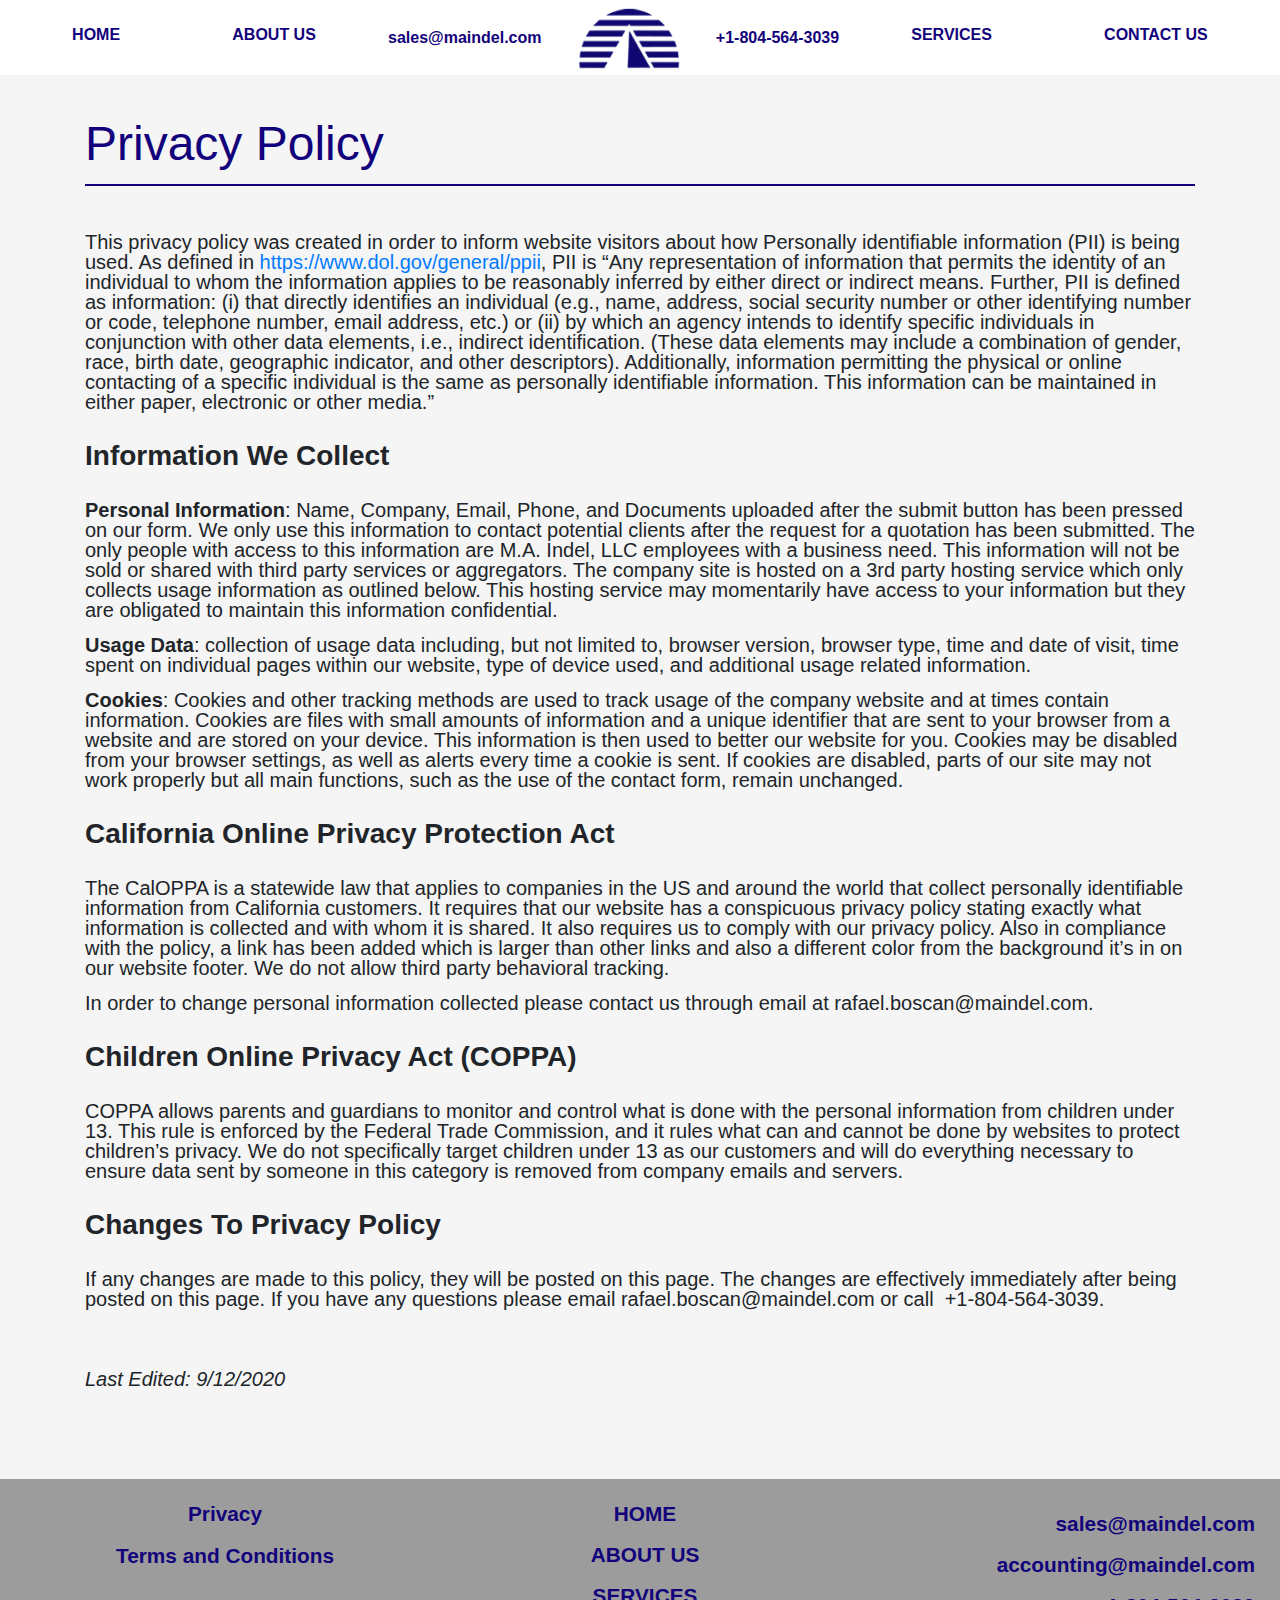
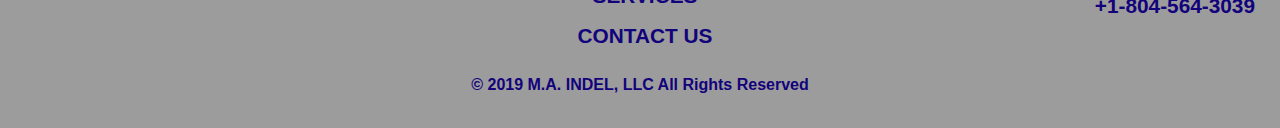
<file: templates/privacy.html>
<!DOCTYPE html>
<html>

<head>
    <meta charset="utf-8">
    <title>MAINDEL, LLC - Sourcing and Logistics Consultants</title>
    <meta name="author" content="Rafael Boscan Castillo">
    <meta name="viewport" content="width=device-width, initial-scale=1">
    <link rel="stylesheet" href="https://stackpath.bootstrapcdn.com/bootstrap/4.3.1/css/bootstrap.min.css"
        integrity="sha384-ggOyR0iXCbMQv3Xipma34MD+dH/1fQ784/j6cY/iJTQUOhcWr7x9JvoRxT2MZw1T" crossorigin="anonymous">
    <link rel="apple-touch-icon" sizes="57x57" href="../css/img/favicon/apple-icon-57x57.png?">
    <link rel="apple-touch-icon" sizes="60x60" href="../css/img/favicon/apple-icon-60x60.png?">
    <link rel="apple-touch-icon" sizes="72x72" href="../css/img/favicon/apple-icon-72x72.png?">
    <link rel="apple-touch-icon" sizes="76x76" href="../css/img/favicon/apple-icon-76x76.png?">
    <link rel="apple-touch-icon" sizes="114x114" href="../css/img/favicon/apple-icon-114x114.png?">
    <link rel="apple-touch-icon" sizes="120x120" href="../css/img/favicon/apple-icon-120x120.png?">
    <link rel="apple-touch-icon" sizes="144x144" href="../css/img/favicon/apple-icon-144x144.png?">
    <link rel="apple-touch-icon" sizes="152x152" href="../css/img/favicon/apple-icon-152x152.png?">
    <link rel="apple-touch-icon" sizes="180x180" href="../css/img/favicon/apple-icon-180x180.png?">
    <link rel="icon" type="image/png" sizes="192x192" href="../css/img/favicon/android-icon-192x192.png?">
    <link rel="icon" type="image/png" sizes="32x32" href="../css/img/favicon/favicon-32x32.png?">
    <link rel="icon" type="image/png" sizes="96x96" href="../css/img/favicon/favicon-96x96.png?">
    <link rel="icon" type="image/png" sizes="16x16" href="../css/img/favicon/favicon-16x16.png?">
    <link rel="manifest" href="/manifest.json">
    <meta name="msapplication-TileColor" content="#ffffff">
    <meta name="msapplication-TileImage" content="/ms-icon-144x144.png">
    <meta name="theme-color" content="#ffffff">
    <link href="../css/reset.css" rel="stylesheet">
    <link href="../css/styles.css" rel="stylesheet">
</head>

<body>
    <nav class="navbar navbar-expand-lg navbar-light fixed-top privacy-policy">
        <img src='../css/img/pyramid-transparent.png' alt="M.A. Indel Pyramid with Rising Sun"
            class="navbar-brand-collapsed mx-auto">
        <button class="navbar-toggler" type="button" data-toggle="collapse" data-target="#navbarNavDropdown"
            aria-controls="navbarNavDropdown" aria-expanded="false" aria-label="Toggle navigation">
            <span class="navbar-toggler-icon"></span>
        </button>
        <div class="collapse navbar-collapse" id="navbarNavDropdown">
            <ul class="navbar-nav privacy-policy">
                <li class="nav-item mx-auto" id="navbar-button">
                    <a class="nav-link" href="../templates/index.html#">HOME</a>
                </li>
                <li class="nav-item mx-auto" id="navbar-button">
                    <a class="nav-link" href="../templates/index.html#main-about">ABOUT US</a>
                </li>
                <span class="navbar-text mx-auto" id="logo-contact">
                    <h1>sales@maindel.com</h1>
                </span>
                <img src='../css/img/pyramid-transparent.png' class="navbar-brand mx-auto"
                    alt="M.A. Indel Pyramid with Rising Sun">
                <span class="navbar-text mx-auto" id="logo-contact">
                    <h1>+1-804-564-3039</h1>
                </span>
                <li class="nav-item mx-auto" id="navbar-button">
                    <a class="nav-link" href="../templates/index.html#services-row">SERVICES</a>
                </li>
                <li class="nav-item mx-auto" id="navbar-button">
                    <a class="nav-link " href="../templates/index.html#main-contactus">CONTACT US</a>
                </li>
                <hr id="collapsed-navbar-contact-hr">
                <span class="navbar-text mx-auto" id="logo-contact2">
                    <h1>sales@maindel.com +1-804-564-3039</h1>
                </span>
            </ul>
        </div>
    </nav>
    <div class="container-fluid" id="privacy-policy">
        <div class="container">
            <p>
                <h1>Privacy Policy</h1>
                <hr>
                <p id="top-p">This privacy policy was created in order to inform website visitors about how Personally
                    identifiable information (PII) is being used. As defined in
                    <a href="https://www.dol.gov/general/ppii">https://www.dol.gov/general/ppii</a>, PII is “Any
                    representation of information that permits the identity of an individual to whom the information
                    applies
                    to
                    be reasonably inferred by either direct or indirect means. Further, PII is defined as information:
                    (i)
                    that
                    directly identifies an individual (e.g., name, address, social security number or other identifying
                    number
                    or code, telephone number, email address, etc.) or (ii) by which an agency intends to identify
                    specific
                    individuals in conjunction with other data elements, i.e., indirect identification. (These data
                    elements
                    may
                    include a combination of gender, race, birth date, geographic indicator, and other descriptors).
                    Additionally, information permitting the physical or online contacting of a specific individual is
                    the
                    same
                    as personally identifiable information. This information can be maintained in either paper,
                    electronic
                    or
                    other media.”</p>

                <h2>Information We Collect</h2>

                <p><strong>Personal Information</strong>: Name, Company, Email, Phone, and Documents uploaded after the
                    submit button has
                    been
                    pressed on our form. We only use this information to contact potential
                    clients after the request for a quotation has been submitted. The only people with access to this
                    information are M.A. Indel, LLC employees with a business need. This information will not be sold
                    or
                    shared
                    with third party services or aggregators. The company site is hosted on a 3rd party hosting service
                    which
                    only collects usage information as outlined below. This hosting service may momentarily have access
                    to
                    your
                    information but they are obligated to maintain this information confidential.</p>

                <p id="sub-p"><strong>Usage Data</strong>: collection of usage data including, but not limited to,
                    browser
                    version,
                    browser
                    type, time and date of visit, time spent on individual pages within our website, type of device
                    used,
                    and
                    additional usage related information.</p>
                <p id="sub-p"><strong>Cookies</strong>: Cookies and other tracking methods are used to track usage of
                    the company website
                    and at times
                    contain information. Cookies are files with small amounts of information and a unique identifier
                    that
                    are
                    sent to your browser from a website and are stored on your device. This information is then used to
                    better
                    our website for you. Cookies may be disabled from your browser settings, as well as alerts every
                    time a
                    cookie is sent. If cookies are disabled, parts of our site may not work properly but all main
                    functions,
                    such as the use of the contact form, remain unchanged.</p>

                <h2>California Online Privacy Protection Act</h2>

                <p>The CalOPPA is a statewide law that applies to companies in the US and around the world that collect
                    personally identifiable information from California customers. It requires that our website has a
                    conspicuous privacy policy stating exactly what information is collected and with whom it is shared.
                    It
                    also
                    requires us to comply with our privacy policy. Also in compliance with the policy, a link has been
                    added
                    which is larger than other links and also a different color from the background it’s in on our
                    website
                    footer. We do not allow third party behavioral tracking.</p>

                <p id="sub-p">In order to change personal information collected please contact us through email at
                    rafael.boscan@maindel.com.</p>

                <h2>Children Online Privacy Act (COPPA)</h2>

                <p>COPPA allows parents and guardians to monitor and control what is done with the personal information
                    from
                    children under 13. This rule is enforced by the Federal Trade Commission, and it rules what can and
                    cannot
                    be done by websites to protect children’s privacy. We do not specifically target children under 13
                    as
                    our
                    customers and will do everything necessary to ensure data sent by someone in this category is
                    removed
                    from
                    company emails and servers.</p>

                <h2>Changes To Privacy Policy</h2>

                <p id="bottom-p">If any changes are made to this policy, they will be posted on this page. The changes
                    are
                    effectively
                    immediately after being posted on this page. If you have any questions please email
                    rafael.boscan@maindel.com or call
                    &nbsp;+1-804-564-3039.&nbsp;
                </p>

                <p><i>Last Edited: 9/12/2020</i></p>
        </div>
    </div>
    <div class="container-fluid" id="footer">
        <div class="row">
            <div class="col-sm" id="rights-reserved">
                <a href="../templates/privacy.html" class="underline"> Privacy </a>
                <br>
                <br>
                <a href="../templates/tcs.html" class="underline"> Terms and Conditions </a>
            </div>
            <div class="col-sm">
                <div class="col-sm" id="rights-reserved-menu">
                    <a href="../templates/index.html#" class="underline"> HOME </a>
                </div>
                <div class="col-sm" id="rights-reserved-menu">
                    <a href="../templates/index.html#main-about" class="underline"> ABOUT US </a>
                </div>
                <div class="col-sm" id="rights-reserved-menu">
                    <a href="../templates/index.html#services-row" class="underline"> SERVICES </a>
                </div>
                <div class="col-sm" id="rights-reserved-menu">
                    <a href="../templates/index.html#main-contactus" class="underline"> CONTACT US </a>
                </div>
            </div>
            <div class="col footer-contact" id="rights-reserved-menu">
                <p>sales@maindel.com</p>
                <p>accounting@maindel.com</p>
                <p>+1-804-564-3039</p>
            </div>
        </div>
        <div class="row">
            <div class="col-sm" id="rights-reserved-2">
                <p> © 2019 M.A. INDEL, LLC All Rights Reserved</p>
            </div>
        </div>
    </div>
    <div class="container-fluid" id="footer-reordered">
        <div class="row" id="footer-reordered-menu">
            <div class="col-sm" id="rights-reserved-menu">
                <a href="../templates/index.html#" class="underline"> HOME </a>
            </div>
            <div class="col-sm" id="rights-reserved-menu">
                <a href="../templates/index.html#main-about" class="underline"> ABOUT US </a>
            </div>
            <div class="col-sm" id="rights-reserved-menu">
                <a href="../templates/index.html#services-row" class="underline"> SERVICES </a>
            </div>
            <div class="col-sm" id="rights-reserved-menu">
                <a href="../templates/index.html#main-contactus" class="underline"> CONTACT US </a>
            </div>
            <div class="col-sm" id="rights-reserved-menu">
                <a href="../templates/tcs.html" class="underline"> Terms and Conditions </a>
            </div>
            <div class="col-sm bottom" id="rights-reserved-menu">
                <a href="../templates/privacy.html" class="underline"> Privacy </a>
            </div>
        </div>
        <div class="col-sm" id="rights-reserved-2">
            <p> &nbsp;© 2019 M.A. INDEL, LLC All Rights Reserved &nbsp;</p>
        </div>
    </div>
    <script src="https://code.jquery.com/jquery-3.3.1.slim.min.js"
        integrity="sha384-q8i/X+965DzO0rT7abK41JStQIAqVgRVzpbzo5smXKp4YfRvH+8abtTE1Pi6jizo" crossorigin="anonymous">
    </script>
    <script src="https://cdnjs.cloudflare.com/ajax/libs/popper.js/1.14.7/umd/popper.min.js"
        integrity="sha384-UO2eT0CpHqdSJQ6hJty5KVphtPhzWj9WO1clHTMGa3JDZwrnQq4sF86dIHNDz0W1" crossorigin="anonymous">
    </script>
    <script src="https://stackpath.bootstrapcdn.com/bootstrap/4.3.1/js/bootstrap.min.js"
        integrity="sha384-JjSmVgyd0p3pXB1rRibZUAYoIIy6OrQ6VrjIEaFf/nJGzIxFDsf4x0xIM+B07jRM" crossorigin="anonymous">
    </script>
    <script src="../js/header.js"></script>
    <script src="../js/scrollfade.js"></script>
</body>

</html>
</file>
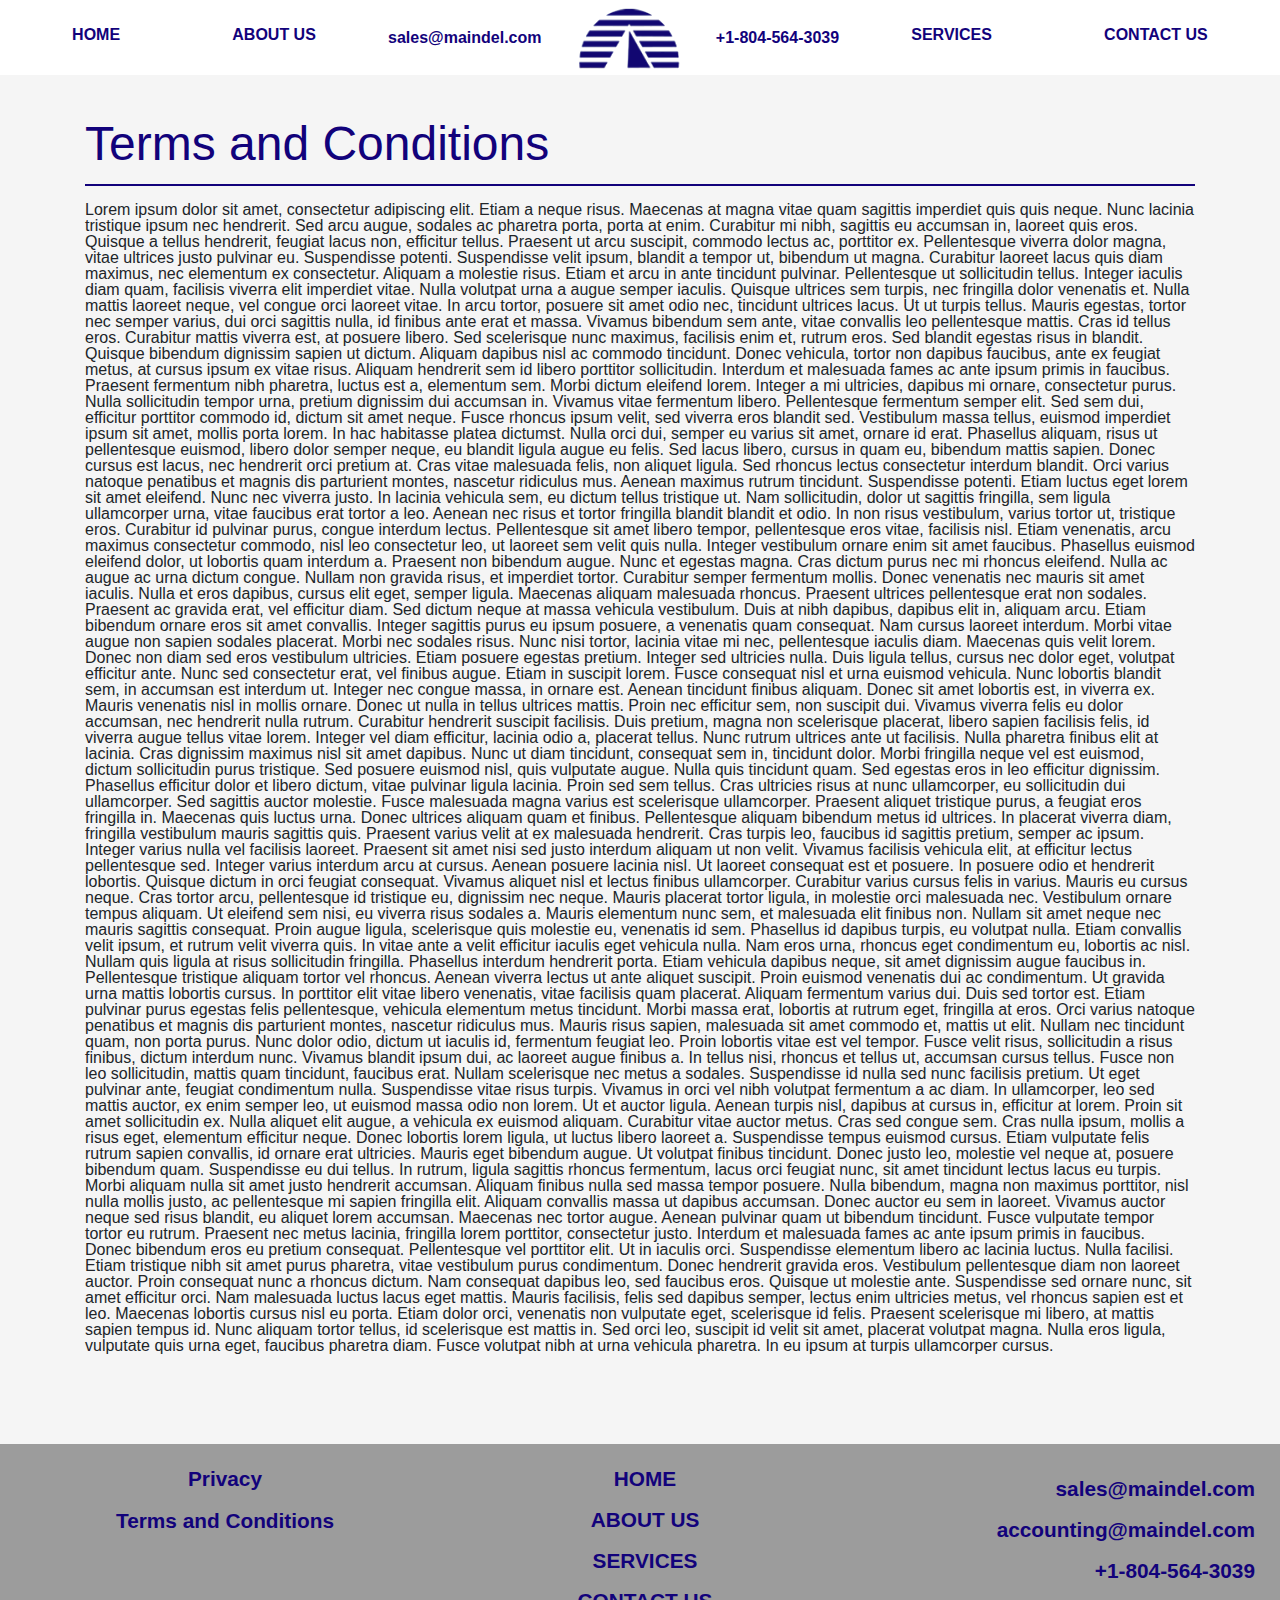
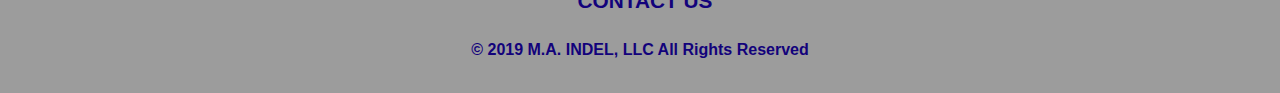
<file: templates/tcs.html>
<!DOCTYPE html>
<html>

<head>
    <meta charset="utf-8">
    <title>MAINDEL, LLC - Sourcing and Logistics Consultants</title>
    <meta name="author" content="Rafael Boscan Castillo">
    <meta name="viewport" content="width=device-width, initial-scale=1">
    <link rel="stylesheet" href="https://stackpath.bootstrapcdn.com/bootstrap/4.3.1/css/bootstrap.min.css"
        integrity="sha384-ggOyR0iXCbMQv3Xipma34MD+dH/1fQ784/j6cY/iJTQUOhcWr7x9JvoRxT2MZw1T" crossorigin="anonymous">
    <link rel="apple-touch-icon" sizes="57x57" href="../css/img/favicon/apple-icon-57x57.png?">
    <link rel="apple-touch-icon" sizes="60x60" href="../css/img/favicon/apple-icon-60x60.png?">
    <link rel="apple-touch-icon" sizes="72x72" href="../css/img/favicon/apple-icon-72x72.png?">
    <link rel="apple-touch-icon" sizes="76x76" href="../css/img/favicon/apple-icon-76x76.png?">
    <link rel="apple-touch-icon" sizes="114x114" href="../css/img/favicon/apple-icon-114x114.png?">
    <link rel="apple-touch-icon" sizes="120x120" href="../css/img/favicon/apple-icon-120x120.png?">
    <link rel="apple-touch-icon" sizes="144x144" href="../css/img/favicon/apple-icon-144x144.png?">
    <link rel="apple-touch-icon" sizes="152x152" href="../css/img/favicon/apple-icon-152x152.png?">
    <link rel="apple-touch-icon" sizes="180x180" href="../css/img/favicon/apple-icon-180x180.png?">
    <link rel="icon" type="image/png" sizes="192x192" href="../css/img/favicon/android-icon-192x192.png?">
    <link rel="icon" type="image/png" sizes="32x32" href="../css/img/favicon/favicon-32x32.png?">
    <link rel="icon" type="image/png" sizes="96x96" href="../css/img/favicon/favicon-96x96.png?">
    <link rel="icon" type="image/png" sizes="16x16" href="../css/img/favicon/favicon-16x16.png?">
    <link rel="manifest" href="/manifest.json">
    <meta name="msapplication-TileColor" content="#ffffff">
    <meta name="msapplication-TileImage" content="/ms-icon-144x144.png">
    <meta name="theme-color" content="#ffffff">
    <link href="../css/reset.css" rel="stylesheet">
    <link href="../css/styles.css" rel="stylesheet">
</head>

<body>
    <nav class="navbar navbar-expand-lg navbar-light fixed-top privacy-policy">
        <img src='../css/img/pyramid-transparent.png' alt="M.A. Indel Pyramid with Rising Sun"
            class="navbar-brand-collapsed mx-auto">
        <button class="navbar-toggler" type="button" data-toggle="collapse" data-target="#navbarNavDropdown"
            aria-controls="navbarNavDropdown" aria-expanded="false" aria-label="Toggle navigation">
            <span class="navbar-toggler-icon"></span>
        </button>
        <div class="collapse navbar-collapse" id="navbarNavDropdown">
            <ul class="navbar-nav privacy-policy">
                <li class="nav-item mx-auto" id="navbar-button">
                    <a class="nav-link" href="../templates/index.html#">HOME</a>
                </li>
                <li class="nav-item mx-auto" id="navbar-button">
                    <a class="nav-link" href="../templates/index.html#main-about">ABOUT US</a>
                </li>
                <span class="navbar-text mx-auto" id="logo-contact">
                    <h1>sales@maindel.com</h1>
                </span>
                <img src='../css/img/pyramid-transparent.png' class="navbar-brand mx-auto"
                    alt="M.A. Indel Pyramid with Rising Sun">
                <span class="navbar-text mx-auto" id="logo-contact">
                    <h1>+1-804-564-3039</h1>
                </span>
                <li class="nav-item mx-auto" id="navbar-button">
                    <a class="nav-link" href="../templates/index.html#services-row">SERVICES</a>
                </li>
                <li class="nav-item mx-auto" id="navbar-button">
                    <a class="nav-link " href="../templates/index.html#main-contactus">CONTACT US</a>
                </li>
                <hr id="collapsed-navbar-contact-hr">
                <span class="navbar-text mx-auto" id="logo-contact2">
                    <h1>sales@maindel.com +1-804-564-3039</h1>
                </span>
            </ul>
        </div>
    </nav>
    <div class="container-fluid" id="terms">
        <div class="container">
        <p>
            <h1>Terms and Conditions</h1>
            <hr>
            Lorem ipsum dolor sit amet, consectetur adipiscing elit. Etiam a neque risus. Maecenas at magna vitae quam
            sagittis imperdiet quis quis neque. Nunc lacinia tristique ipsum nec hendrerit. Sed arcu augue, sodales ac
            pharetra porta, porta at enim. Curabitur mi nibh, sagittis eu accumsan in, laoreet quis eros. Quisque a
            tellus hendrerit, feugiat lacus non, efficitur tellus. Praesent ut arcu suscipit, commodo lectus ac,
            porttitor ex. Pellentesque viverra dolor magna, vitae ultrices justo pulvinar eu. Suspendisse potenti.
            Suspendisse velit ipsum, blandit a tempor ut, bibendum ut magna. Curabitur laoreet lacus quis diam maximus,
            nec elementum ex consectetur.

            Aliquam a molestie risus. Etiam et arcu in ante tincidunt pulvinar. Pellentesque ut sollicitudin tellus.
            Integer iaculis diam quam, facilisis viverra elit imperdiet vitae. Nulla volutpat urna a augue semper
            iaculis. Quisque ultrices sem turpis, nec fringilla dolor venenatis et. Nulla mattis laoreet neque, vel
            congue orci laoreet vitae. In arcu tortor, posuere sit amet odio nec, tincidunt ultrices lacus. Ut ut turpis
            tellus. Mauris egestas, tortor nec semper varius, dui orci sagittis nulla, id finibus ante erat et massa.
            Vivamus bibendum sem ante, vitae convallis leo pellentesque mattis. Cras id tellus eros. Curabitur mattis
            viverra est, at posuere libero. Sed scelerisque nunc maximus, facilisis enim et, rutrum eros. Sed blandit
            egestas risus in blandit.

            Quisque bibendum dignissim sapien ut dictum. Aliquam dapibus nisl ac commodo tincidunt. Donec vehicula,
            tortor non dapibus faucibus, ante ex feugiat metus, at cursus ipsum ex vitae risus. Aliquam hendrerit sem id
            libero porttitor sollicitudin. Interdum et malesuada fames ac ante ipsum primis in faucibus. Praesent
            fermentum nibh pharetra, luctus est a, elementum sem. Morbi dictum eleifend lorem.

            Integer a mi ultricies, dapibus mi ornare, consectetur purus. Nulla sollicitudin tempor urna, pretium
            dignissim dui accumsan in. Vivamus vitae fermentum libero. Pellentesque fermentum semper elit. Sed sem dui,
            efficitur porttitor commodo id, dictum sit amet neque. Fusce rhoncus ipsum velit, sed viverra eros blandit
            sed. Vestibulum massa tellus, euismod imperdiet ipsum sit amet, mollis porta lorem. In hac habitasse platea
            dictumst. Nulla orci dui, semper eu varius sit amet, ornare id erat.

            Phasellus aliquam, risus ut pellentesque euismod, libero dolor semper neque, eu blandit ligula augue eu
            felis. Sed lacus libero, cursus in quam eu, bibendum mattis sapien. Donec cursus est lacus, nec hendrerit
            orci pretium at. Cras vitae malesuada felis, non aliquet ligula. Sed rhoncus lectus consectetur interdum
            blandit. Orci varius natoque penatibus et magnis dis parturient montes, nascetur ridiculus mus. Aenean
            maximus rutrum tincidunt. Suspendisse potenti. Etiam luctus eget lorem sit amet eleifend. Nunc nec viverra
            justo. In lacinia vehicula sem, eu dictum tellus tristique ut. Nam sollicitudin, dolor ut sagittis
            fringilla, sem ligula ullamcorper urna, vitae faucibus erat tortor a leo. Aenean nec risus et tortor
            fringilla blandit blandit et odio. In non risus vestibulum, varius tortor ut, tristique eros. Curabitur id
            pulvinar purus, congue interdum lectus.

            Pellentesque sit amet libero tempor, pellentesque eros vitae, facilisis nisl. Etiam venenatis, arcu maximus
            consectetur commodo, nisl leo consectetur leo, ut laoreet sem velit quis nulla. Integer vestibulum ornare
            enim sit amet faucibus. Phasellus euismod eleifend dolor, ut lobortis quam interdum a. Praesent non bibendum
            augue. Nunc et egestas magna. Cras dictum purus nec mi rhoncus eleifend.

            Nulla ac augue ac urna dictum congue. Nullam non gravida risus, et imperdiet tortor. Curabitur semper
            fermentum mollis. Donec venenatis nec mauris sit amet iaculis. Nulla et eros dapibus, cursus elit eget,
            semper ligula. Maecenas aliquam malesuada rhoncus. Praesent ultrices pellentesque erat non sodales. Praesent
            ac gravida erat, vel efficitur diam. Sed dictum neque at massa vehicula vestibulum. Duis at nibh dapibus,
            dapibus elit in, aliquam arcu. Etiam bibendum ornare eros sit amet convallis. Integer sagittis purus eu
            ipsum posuere, a venenatis quam consequat.

            Nam cursus laoreet interdum. Morbi vitae augue non sapien sodales placerat. Morbi nec sodales risus. Nunc
            nisi tortor, lacinia vitae mi nec, pellentesque iaculis diam. Maecenas quis velit lorem. Donec non diam sed
            eros vestibulum ultricies. Etiam posuere egestas pretium. Integer sed ultricies nulla. Duis ligula tellus,
            cursus nec dolor eget, volutpat efficitur ante. Nunc sed consectetur erat, vel finibus augue. Etiam in
            suscipit lorem. Fusce consequat nisl et urna euismod vehicula. Nunc lobortis blandit sem, in accumsan est
            interdum ut. Integer nec congue massa, in ornare est. Aenean tincidunt finibus aliquam.

            Donec sit amet lobortis est, in viverra ex. Mauris venenatis nisl in mollis ornare. Donec ut nulla in tellus
            ultrices mattis. Proin nec efficitur sem, non suscipit dui. Vivamus viverra felis eu dolor accumsan, nec
            hendrerit nulla rutrum. Curabitur hendrerit suscipit facilisis. Duis pretium, magna non scelerisque
            placerat, libero sapien facilisis felis, id viverra augue tellus vitae lorem. Integer vel diam efficitur,
            lacinia odio a, placerat tellus. Nunc rutrum ultrices ante ut facilisis. Nulla pharetra finibus elit at
            lacinia. Cras dignissim maximus nisl sit amet dapibus.

            Nunc ut diam tincidunt, consequat sem in, tincidunt dolor. Morbi fringilla neque vel est euismod, dictum
            sollicitudin purus tristique. Sed posuere euismod nisl, quis vulputate augue. Nulla quis tincidunt quam. Sed
            egestas eros in leo efficitur dignissim. Phasellus efficitur dolor et libero dictum, vitae pulvinar ligula
            lacinia. Proin sed sem tellus. Cras ultricies risus at nunc ullamcorper, eu sollicitudin dui ullamcorper.
            Sed sagittis auctor molestie. Fusce malesuada magna varius est scelerisque ullamcorper. Praesent aliquet
            tristique purus, a feugiat eros fringilla in.

            Maecenas quis luctus urna. Donec ultrices aliquam quam et finibus. Pellentesque aliquam bibendum metus id
            ultrices. In placerat viverra diam, fringilla vestibulum mauris sagittis quis. Praesent varius velit at ex
            malesuada hendrerit. Cras turpis leo, faucibus id sagittis pretium, semper ac ipsum. Integer varius nulla
            vel facilisis laoreet. Praesent sit amet nisi sed justo interdum aliquam ut non velit.

            Vivamus facilisis vehicula elit, at efficitur lectus pellentesque sed. Integer varius interdum arcu at
            cursus. Aenean posuere lacinia nisl. Ut laoreet consequat est et posuere. In posuere odio et hendrerit
            lobortis. Quisque dictum in orci feugiat consequat. Vivamus aliquet nisl et lectus finibus ullamcorper.
            Curabitur varius cursus felis in varius. Mauris eu cursus neque. Cras tortor arcu, pellentesque id tristique
            eu, dignissim nec neque. Mauris placerat tortor ligula, in molestie orci malesuada nec. Vestibulum ornare
            tempus aliquam. Ut eleifend sem nisi, eu viverra risus sodales a. Mauris elementum nunc sem, et malesuada
            elit finibus non. Nullam sit amet neque nec mauris sagittis consequat. Proin augue ligula, scelerisque quis
            molestie eu, venenatis id sem.

            Phasellus id dapibus turpis, eu volutpat nulla. Etiam convallis velit ipsum, et rutrum velit viverra quis.
            In vitae ante a velit efficitur iaculis eget vehicula nulla. Nam eros urna, rhoncus eget condimentum eu,
            lobortis ac nisl. Nullam quis ligula at risus sollicitudin fringilla. Phasellus interdum hendrerit porta.
            Etiam vehicula dapibus neque, sit amet dignissim augue faucibus in. Pellentesque tristique aliquam tortor
            vel rhoncus. Aenean viverra lectus ut ante aliquet suscipit.

            Proin euismod venenatis dui ac condimentum. Ut gravida urna mattis lobortis cursus. In porttitor elit vitae
            libero venenatis, vitae facilisis quam placerat. Aliquam fermentum varius dui. Duis sed tortor est. Etiam
            pulvinar purus egestas felis pellentesque, vehicula elementum metus tincidunt. Morbi massa erat, lobortis at
            rutrum eget, fringilla at eros. Orci varius natoque penatibus et magnis dis parturient montes, nascetur
            ridiculus mus.

            Mauris risus sapien, malesuada sit amet commodo et, mattis ut elit. Nullam nec tincidunt quam, non porta
            purus. Nunc dolor odio, dictum ut iaculis id, fermentum feugiat leo. Proin lobortis vitae est vel tempor.
            Fusce velit risus, sollicitudin a risus finibus, dictum interdum nunc. Vivamus blandit ipsum dui, ac laoreet
            augue finibus a. In tellus nisi, rhoncus et tellus ut, accumsan cursus tellus. Fusce non leo sollicitudin,
            mattis quam tincidunt, faucibus erat. Nullam scelerisque nec metus a sodales. Suspendisse id nulla sed nunc
            facilisis pretium. Ut eget pulvinar ante, feugiat condimentum nulla. Suspendisse vitae risus turpis. Vivamus
            in orci vel nibh volutpat fermentum a ac diam. In ullamcorper, leo sed mattis auctor, ex enim semper leo, ut
            euismod massa odio non lorem.

            Ut et auctor ligula. Aenean turpis nisl, dapibus at cursus in, efficitur at lorem. Proin sit amet
            sollicitudin ex. Nulla aliquet elit augue, a vehicula ex euismod aliquam. Curabitur vitae auctor metus. Cras
            sed congue sem. Cras nulla ipsum, mollis a risus eget, elementum efficitur neque. Donec lobortis lorem
            ligula, ut luctus libero laoreet a. Suspendisse tempus euismod cursus. Etiam vulputate felis rutrum sapien
            convallis, id ornare erat ultricies. Mauris eget bibendum augue. Ut volutpat finibus tincidunt. Donec justo
            leo, molestie vel neque at, posuere bibendum quam.

            Suspendisse eu dui tellus. In rutrum, ligula sagittis rhoncus fermentum, lacus orci feugiat nunc, sit amet
            tincidunt lectus lacus eu turpis. Morbi aliquam nulla sit amet justo hendrerit accumsan. Aliquam finibus
            nulla sed massa tempor posuere. Nulla bibendum, magna non maximus porttitor, nisl nulla mollis justo, ac
            pellentesque mi sapien fringilla elit. Aliquam convallis massa ut dapibus accumsan. Donec auctor eu sem in
            laoreet.

            Vivamus auctor neque sed risus blandit, eu aliquet lorem accumsan. Maecenas nec tortor augue. Aenean
            pulvinar quam ut bibendum tincidunt. Fusce vulputate tempor tortor eu rutrum. Praesent nec metus lacinia,
            fringilla lorem porttitor, consectetur justo. Interdum et malesuada fames ac ante ipsum primis in faucibus.
            Donec bibendum eros eu pretium consequat. Pellentesque vel porttitor elit.

            Ut in iaculis orci. Suspendisse elementum libero ac lacinia luctus. Nulla facilisi. Etiam tristique nibh sit
            amet purus pharetra, vitae vestibulum purus condimentum. Donec hendrerit gravida eros. Vestibulum
            pellentesque diam non laoreet auctor. Proin consequat nunc a rhoncus dictum.

            Nam consequat dapibus leo, sed faucibus eros. Quisque ut molestie ante. Suspendisse sed ornare nunc, sit
            amet efficitur orci. Nam malesuada luctus lacus eget mattis. Mauris facilisis, felis sed dapibus semper,
            lectus enim ultricies metus, vel rhoncus sapien est et leo. Maecenas lobortis cursus nisl eu porta. Etiam
            dolor orci, venenatis non vulputate eget, scelerisque id felis. Praesent scelerisque mi libero, at mattis
            sapien tempus id. Nunc aliquam tortor tellus, id scelerisque est mattis in. Sed orci leo, suscipit id velit
            sit amet, placerat volutpat magna. Nulla eros ligula, vulputate quis urna eget, faucibus pharetra diam.
            Fusce volutpat nibh at urna vehicula pharetra. In eu ipsum at turpis ullamcorper cursus.
        </p>
        </div>
    </div>
    <div class="container-fluid" id="footer">
        <div class="row">
            <div class="col-sm" id="rights-reserved">
                <a href="../templates/privacy.html" class="underline"> Privacy </a>
                <br>
                <br>
                <a href="../templates/tcs.html" class="underline"> Terms and Conditions </a>
            </div>
            <div class="col-sm">
                <div class="col-sm" id="rights-reserved-menu">
                    <a href="../templates/index.html#" class="underline"> HOME </a>
                </div>
                <div class="col-sm" id="rights-reserved-menu">
                    <a href="../templates/index.html#main-about" class="underline"> ABOUT US </a>
                </div>
                <div class="col-sm" id="rights-reserved-menu">
                    <a href="../templates/index.html#services-row" class="underline"> SERVICES </a>
                </div>
                <div class="col-sm" id="rights-reserved-menu">
                    <a href="../templates/index.html#main-contactus" class="underline"> CONTACT US </a>
                </div>
            </div>
            <div class="col footer-contact" id="rights-reserved-menu">
                <p>sales@maindel.com</p>
                <p>accounting@maindel.com</p>
                <p>+1-804-564-3039</p>
            </div>
        </div>
        <div class="row">
            <div class="col-sm" id="rights-reserved-2">
                <p> © 2019 M.A. INDEL, LLC All Rights Reserved</p>
            </div>
        </div>
    </div>
    <div class="container-fluid" id="footer-reordered">
        <div class="row" id="footer-reordered-menu">
            <div class="col-sm" id="rights-reserved-menu">
                <a href="../templates/index.html#" class="underline"> HOME </a>
            </div>
            <div class="col-sm" id="rights-reserved-menu">
                <a href="../templates/index.html#main-about" class="underline"> ABOUT US </a>
            </div>
            <div class="col-sm" id="rights-reserved-menu">
                <a href="../templates/index.html#services-row" class="underline"> SERVICES </a>
            </div>
            <div class="col-sm" id="rights-reserved-menu">
                <a href="../templates/index.html#main-contactus" class="underline"> CONTACT US </a>
            </div>
            <div class="col-sm" id="rights-reserved-menu">
                <a href="../templates/tcs.html" class="underline"> Terms and Conditions </a>
            </div>
            <div class="col-sm bottom" id="rights-reserved-menu">
                <a href="../templates/privacy.html" class="underline"> Privacy </a>
            </div>
        </div>
        <div class="col-sm" id="rights-reserved-2">
            <p> &nbsp;© 2019 M.A. INDEL, LLC All Rights Reserved &nbsp;</p>
        </div>
    </div>
    <script src="https://code.jquery.com/jquery-3.3.1.slim.min.js"
        integrity="sha384-q8i/X+965DzO0rT7abK41JStQIAqVgRVzpbzo5smXKp4YfRvH+8abtTE1Pi6jizo" crossorigin="anonymous">
    </script>
    <script src="https://cdnjs.cloudflare.com/ajax/libs/popper.js/1.14.7/umd/popper.min.js"
        integrity="sha384-UO2eT0CpHqdSJQ6hJty5KVphtPhzWj9WO1clHTMGa3JDZwrnQq4sF86dIHNDz0W1" crossorigin="anonymous">
    </script>
    <script src="https://stackpath.bootstrapcdn.com/bootstrap/4.3.1/js/bootstrap.min.js"
        integrity="sha384-JjSmVgyd0p3pXB1rRibZUAYoIIy6OrQ6VrjIEaFf/nJGzIxFDsf4x0xIM+B07jRM" crossorigin="anonymous">
    </script>
    <script src="../js/header.js"></script>
    <script src="../js/scrollfade.js"></script>
</body>

</html>
</file>
<file: css/styles.css>
html {
    scroll-behavior: smooth;
}

body{
    font-family: "Baskerville", 'Helvetica', 'sans-serif';
    background-color: whitesmoke;
}

body div.header {
    font-size: 100%;
    padding-top: 12.5px;
    top: 0;
    background-color: grey;
    width: 100%;
    text-align: center;
    color: rgba(18, 2, 123);
    font-weight: 900;
}

.row{
    margin: 0;
}
/* Navbar Formatting Start */
.navbar-expand-lg .navbar-nav{
    width: 100%;
}

.navbar {
    background-color: rgba(255, 255, 255, 0);
    padding-bottom: 10px;
    padding-top: 20px;
    transition: 0.5s;
}

.navbar.scrolled {
    background-color: white;
    padding-bottom: 10px;
    padding-top: 20px;
    transition: 0.5s;
}

.navbar.scrolled-2 {
    background-color: white;
    padding-bottom: 15px;
    padding-top: 15px;
    transition: 0.5s;
}

/* Logo */

.navbar-brand-collapsed {
    display: none;
}

/* Hamburger Icon  */

#navbarSupportedContent a.navlink.btn.btn-primary {
    background-color: rgb(0, 0, 0);
}

.navbar-light .navbar-toggler-icon {
    background-image: url("data:image/svg+xml;charset=utf8,%3Csvg viewBox='0 0 32 32' xmlns='http://www.w3.org/2000/svg'%3E%3Cpath stroke='rgba(18,2,123)' stroke-width='2' stroke-linecap='round' stroke-miterlimit='10' d='M4 8h24M4 16h24M4 24h24'/%3E%3C/svg%3E");
}

.navbar-light .navbar-toggler {
    background-color: rgba(255, 255, 255, 0);
    border-color: rgba(18, 2, 123);
}

/* Button Formatting */

ul.navbar-nav {
    top: 0;
}

.navbar-light .navbar-nav .nav-link {
    color: rgba(18, 2, 123);
    background-color: rgba(255, 255, 255, 0);
    border-radius: 0;
    border-color: rgba(255, 255, 255, 0);
    padding: 15px 70px 15px 70px;
    margin-top: 15px;
    font-size: 1.25vw;
    box-shadow: none;
    font-weight: 600;
    cursor: pointer;
}

.navbar-light .navbar-nav .nav-link:hover {
    color: white;
    background-color: rgba(18, 2, 123);
    border-radius: 0;
    font-size: 1.25vw;
    padding: 15px 70px 15px 70px;
    margin-top: 1 5px;
    box-shadow: none;
    font-weight: 600;
    cursor: pointer;
    transition: 0.4s;
}

li.nav-item a.active {
    color: white;
    background-color: rgba(18, 2, 123);
    cursor: pointer;
    padding: 10px 5px 10px 5px;
}

span.navbar-text {
    display: flex;
    align-content: center;
    flex-wrap: wrap;
    font-size: 1.25vw;
}

#collapsed-navbar-contact-hr{
    display:none;
}

span.navbar-text h1 {
    color: rgba(18, 2, 123);
    font-weight: 700;
}

#logo-contact2 {
    display: none;
}

/* Navbar Formatting End */

/* Index/Main Formatting Start */

#index-main {
    text-align: -webkit-center;
    margin: 0;
    padding: 0;
    position: relative;
}

img#header {
    width: 100%;
    height: 100vh;
    position: relative;
    transition: 0.5s;
}

.image-box {
    position: absolute;
    transition: 0.5s;
    bottom: 10vh;
    left: 10vw;
}

.image-box h1 {
    font-size: 5em;
    color: white;
    font-weight: 1000;
    text-align: left;
    z-index: 1;
}

.image-box h2 {
    font-size: 3.5em;
    color: white;
    font-weight: 1000;
    z-index: 1;
}

.col-sm.description {
    color: black;
    font-size: 2.5em;
    display: flex;
    align-items: center;
    flex-wrap: wrap;
}

.col-sm.description strong {
    color: black;
    font-weight: 700;
}

#logocolumn {
    display: flex;
    align-items: center;
    flex-wrap: wrap;
}

#smallbig {
    width: 100%;
    height: 65%;
    margin-left: auto;
    margin-right: auto;
    display: block;
    min-height: 265px;
    width: inherit;
}

#company-wrapper {
    padding: 0 10vh 0 10vh;
}

/* Index/Main Formatting End */

/* About Us Formatting Start*/
div.container#section-title{
    margin: 0;
    padding: 0;
}
#main-about {
    padding: 10vh 10vh 0 10vh;
}

#main-about h1 {
    text-align: left;
    font-size: 5em;
    color: rgba(18, 2, 123);
    border-bottom: 3px solid;
    border-color: rgba(18, 2, 123);
    font-weight: 700;
}

#main-about p {
    font-size: 2.25em;
    text-align: justify;
}

#main-about img {
    width: inherit;
    height: 50%;
    min-height: 100px;
    margin: 0 4% 2vh 0;
    box-shadow: 10px 10px 5px grey;
}

.about {
    margin: 2.5vw 0 5vw 0;
}

.about i {
    font-style: italic;
}

/* About Us Formatting End */

/* Services Formatting Start */

#services-row {
    padding: 19vh 10vh 35vh 10vh;
}

#services-row h1 {
    text-align: left;
    font-size: 5em;
    color: rgba(18, 2, 123);
    font-weight: 700;
    border-bottom: 3px solid;
    border-color: rgba(18, 2, 123);
}

#services-row h2 {
    text-align: center;
    font-size: 3.5rem;
    padding-top: 2vh;
    padding-bottom: 2vh;
    z-index: 1;
    color: rgba(18, 2, 123);
    font-weight: 500;
}

#services-row .row {
    padding-top: 7.5vh;
    padding-bottom: 7.5vh;
}

#services-row .container {
    padding: 35px 20px 0 20px;
}

#services-row p {
    text-align: center;
    font-size: 2em;
}

#services-border {
    border-right: solid 3px rgba(18, 2, 123);
    border-left: solid 3px rgba(18, 2, 123);

}

#services-row img {
    margin-top: 2vh;
    height: 250px;
    margin: auto;
    display: block;
}

#shipping img {
    width: inherit;
    padding-left: 5vh;
}

/* Services Formatting End */

/* Contact Us Formatting Start */

#main-contactus {
    position: relative;
    width: 100%;
    padding: 25vh 0vh 25vh 0vh;
}

div#contact-us {
    position: relative;
    backdrop-filter: blur(10px);
    background-color: rgba(158, 158, 158, 0.85);
    ;
    padding: 20px 20px 20px 20px;
    display: block;
    max-width: 900px;
    border-radius: 5px;
}

div#contact-us p {
    color: rgba(18, 2, 123);
    font-size: 2.5em;
    font-weight: 700;
    text-align: center;
    padding-bottom: 15px;
}

form {
    display: block;
}

.form-row label {
    margin-top: 10px;
    font-size: 2em;
    color: rgba(18, 2, 123);
    font-weight: 600;
}

textarea.form-control {
    margin-top: 1%;
    height: 200px;
    overflow: auto;
    color: black;
    border: 0;
    border: 3px solid rgba(18, 2, 123);
    outline: 0;
    background: transparent;
}

textarea:focus.form-control {
    color: black;
}

input.form-control {
    width: 70%;
    margin-bottom: 1%;
    margin-top: 1%;
    margin-left: auto;
    color: black;
    font-size: 1.75em;
    transition: 0.5s;
}

input:focus.form-control {
    color: black;
}

.form-control::placeholder {
    /* Chrome, Firefox, Opera, Safari 10.1+ */
    color: black;
    opacity: 1;
    /* Firefox */
}

.form-control:-ms-input-placeholder {
    /* Internet Explorer 10-11 */
    color: black;
}

.form-control::-ms-input-placeholder {
    /* Microsoft Edge */
    color: black;
}

.document-upload {
    display: flex;
    align-items: center;
    justify-content: center;
    padding-top: 20px;
}

.document-upload button {
    font-size: 1.125em;
}

.document-upload button:hover {
    font-size: 1.125em;
    background-color: rgba(18, 2, 123);
}

.document-upload label {
    padding-right: 20px;
    color: rgba(18, 2, 123);
    font-size: 1.5em;
}

input[type="text"] {
    border: 0;
    border-bottom: 3px solid rgba(18, 2, 123);
    outline: 0;
    background: transparent;
}

input[type="text"]:after {
    border: 0;
    border-bottom: 3px solid rgba(18, 2, 123);
    outline: 0;
    background: transparent;
}

#form-row input {
    border: 0;
    outline: 0;
    background: transparent;
    border-bottom: 1px solid black;
}

.btn-primary {
    background-color: rgba(18, 2, 123);
    border-color: rgba(18, 2, 123);
}

.center-button {
    margin-top: 1vh;
    display: flex;
    align-items: center;
    justify-content: center;
}

.center-button button:hover {
    background-color: rgba(18, 2, 123);
}

/* Contact Us Formatting End */

/* Footer */

#footer {
    width: 100%;
    font-size: 3em;
    background-color: rgba(126, 126, 126,.75);
    text-align: center;
    padding-top: 15px;
    padding-bottom: 15px;
    color: rgba(18, 2, 123);
    font-weight: 600;
    display: block;
}

#rights-reserved {
    padding-top: 10px;
    font-size: 0.65em;
}

#rights-reserved a {
    color: rgba(18, 2, 123);
}

#rights-reserved a:hover {
    text-decoration: none;
}

#rights-reserved-menu {
    padding: 10px;
    font-size: 0.65em;
    text-decoration: none;
}

#rights-reserved-menu a {
    color: rgba(18, 2, 123);
    padding: 1vh 1vh 0 1vh;
    text-decoration: none;
}

#rights-reserved-2 {
    padding: 20px 0 20px 0;
    font-size: 0.5em;
    color: rgba(18, 2, 123);
}

.footer-contact{
    padding: 0;
    text-align: end;
}

.footer-contact p{
    padding: 10px 0 10px 0;
}


.underline {
    display: inline;
    position: relative;
    overflow: hidden;
}

.underline:after {
    content: "";
    position: absolute;
    z-index: 2;
    left: 0;
    right: 100%;
    bottom: -5px;
    background: rgba(18, 2, 123);
    height: 3px;
    transition-property: left right;
    transition-duration: 0.5s;
    transition-timing-function: ease-out;
}

.underline:hover:after,
.underline:focus:after,
.underline:active:after {
    right: 0;
}

#footer-reordered {
    display: none;
    width: 100%;
    font-size: 3em;
    text-align: center;
    color: rgba(18, 2, 123);
    font-weight: 600;
    background-image: linear-gradient(transparent,white, rgba(126, 126, 126, 0.75));
}

#footer-reordered-menu{
    padding: 20px 0 0px 0;
}

/* Privacy Policy */
.navbar.navbar-expand-lg.navbar-light.fixed-top.privacy-policy {
    background-color: white;
}

#privacy-policy {
    padding-top: 120px;
    padding-bottom: 10vh;
}

#privacy-policy h1 {
    font-size: 3em;
    color: rgba(18, 2, 123);
}

#privacy-policy hr {
    border: 1px solid;
    color: rgba(18, 2, 123);
}

#top-p {
    padding-top: 30px;
}

#privacy-policy h2 {
    font-size: 1.75em;
    padding: 30px 0 30px 0;
    font-weight: 575;
}

#privacy-policy p {
    font-size: 1.25em;
}

#privacy-policy strong {
    font-weight: 550;
}

#sub-p {
    padding-top: 15px;
}

#bottom-p {
    padding-bottom: 60px;
}

#privacy-policy i {
    font-style: italic;
}

.privacy-footer {
    bottom: 0;
}

/* Privacy Policy End */

/* T&C Start */

#terms {
    padding-top: 120px;
    padding-bottom: 10vh;
}

#terms h1 {
    font-size: 3em;
    color: rgba(18, 2, 123);
}

#terms hr {
    border: 1px solid;
    color: rgba(18, 2, 123);
}

/* T&C End */

@media (max-width:1700px) {

    /* main formatting */
    .image-box h1 {
        font-size: 3em;
        transition: 0.5s;
    }

    .image-box h2 {
        font-size: 2.75em;
        transition: 0.5s;
    }

    .col-sm.description {
        font-size: 2em;
        transition: 0.5s;
    }

    /* main formatting end */
    /* about us formatting start */
    #main-about {
        padding: 16vh 10vh 0 10vh;
    }

    #main-about h1 {
        font-size: 4em;
    }

    #main-about p {
        font-size: 1.75em
    }

    .container#about-wrapper{
        padding: 0 15vw 0 15vw;
    }

    /* about us formatting end */
    /* services formatting */
    #services-row {
        padding: 19vh 10vh 28.5vh 10vh;
    }

    #services-row h1 {
        font-size: 4em
    }

    #services-row .container h2 {
        font-size: 1.75em;
    }

    #services-row p {
        font-size: 1.75em;
    }

    #services-row img {
        height: 230px;
    }

    /* services formatting end */
}

@media screen and (max-width: 1500px) {
    #services-row img {
        height: 129px;
    }

    #footer {
        font-size: 2em;
        text-align: center;
        padding-top: 15px;
        padding-bottom: 15px;
    }
}

@media screen and (max-width:1400px) {

    /* navbar formatting */
    .navbar-brand-collapsed {
        display: none;
    }

    .navbar {
        height: 75px;
        padding-bottom: 10px;
        padding-top: 10px;
        transition: 0;
    }

    .navbar.scrolled {
        height: 75px;
        padding-bottom: 10px;
        padding-top: 10px;
        transition: 0;
    }

    .navbar .navbar-toggler {
        padding: 0;
        font-size: 1rem;
        position: absolute;
    }

    .navbar-light .navbar-nav .nav-link {
        font-size: 1.25vw;
        padding: 15px 40px 15px 40px;
    }

    .navbar-light .navbar-nav .nav-link:hover {
        font-size: 1.25vw;
        padding: 15px 40px 15px 40px;
    }

    li.nav-item a.active {
        color: white;
        background-color: rgba(18, 2, 123);
        cursor: pointer;
        padding: 10px 5px 10px 5px;
    }

    /* navbar formatting end */
    /* main formatting */

    .image-box {
        bottom: 5vh;
        left: 10vw;
    }

    img#header {
        height: 100vh;
        width: 100vw;
        position: relative;
        transition: 0.5s;
    }

    .image-box h1 {
        font-size: 3em;
        transition: 0.5s;
    }

    .image-box h2 {
        font-size: 2.75em;
        transition: 0.5s;
    }

    .col-sm.description {
        font-size: 1.50em;
        transition: 0.5s;
    }

    /* main formatting end */
    /* about us formatting start */
    #main-about {
        padding: 10vh 10vh 0 10vh;
    }

    /* about us formatting end */
    /* services formatting */
    #services-row {
        padding: 0 10vh 10vh 10vh;
    }

    #services-row .container h2 {
        font-size: 2em;
    }

    #services-row p {
        font-size: 1.5em;
    }

    /* services formatting end */
}

@media screen and (max-width:1025px) {

    /* navbar formatting */

    .navbar-light .navbar-toggler {
        margin-left: 30px;
    }

    /* navbar formatting end */
    /* main formatting */
    .image-box h1 {
        font-size: 2.5em;
        transition: 0.5s;
    }

    .image-box h2 {
        font-size: 2em;
        transition: 0.5s;
    }

    .col-sm.description {
        font-size: 1.5em;
        transition: 0.5s;
    }

    .col-sm.description {
        font-size: 1.5em;
        transition: 0.5s;
    }

    #company-wrapper {
        padding: 5vh 5vh 0 5vh;
    }

    /* main formatting end */
    /* about us formatting start */
    .about {
        padding: 0 2.5vh 0 2.5vh;
    }

    #main-about {
        padding: 10vh 5vh 0 5vh;
    }

    #main-about {
        padding: 10vh 5vh 0 5vh;
    }

    #main-about h1 {
        font-size: 3em;
    }

    #main-about p {
        font-size: 1.5em;
    }

    /* about us formatting end */
    /* services formatting */
    #services-row h1 {
        font-size: 3em;
    }

    #services-row p {
        font-size: 1.5em;
    }

    #services-row {
        padding: 0 5vh 0 5vh;
    }

    #services-row img {
        height: 105px;
    }

    /* services formatting end */
    /* Contact Us Formatting Start */
    div#contact-us {
        max-width: 600px;
    }

    div#contact-us p {
        font-size: 1.5em;
    }

    .form-row label {
        font-size: 1.5em;
    }

    input.form-control {
        font-size: 1.25em;
    }

    .document-upload label {
        font-size: 1.25em;
    }

    textarea.form-control {
        height: 150px;
    }

    /* Contact Us Formatting End */
    /* Footer */
    #footer {
        font-size: 1.75em;
        text-align: center;
        padding-top: 15px;
        padding-bottom: 15px;
    }
}

@media screen and (max-width:991px) {

    /* navbar formatting */
    .navbar{
        padding: 15px 0 15px 0;
    }

    .navbar.scrolled {
        padding: 15px 0 15px 0;
    }

    div ul.navbar-nav {
        margin-top: 42.5px;
    }

    div ul.navbar-nav.privacy-policy {
        margin-top: 45px;
    }

    div ul.navbar-nav img {
        display: none;
    }

    .navbar-brand-collapsed {
        display: block;
        position: absolute;
        left: 50%;
        transform: translateX(-50%);
        height: 45px;
    }

    .navbar-light .navbar-nav .nav-link {
        font-size: 1.25em;
    }

    .navbar-light .navbar-nav .nav-link:hover {
        font-size: 1.25em;
    }

    .navbar-nav {
        background: white;
    }

    #logo-contact2 {
        font-size: 1em;
        display: block;
        word-spacing: 10px;
        padding-bottom: 2vh;
    }

    #logo-contact {
        display: none;
    }

    hr#collapsed-navbar-contact-hr {
        margin-top: 0.5em;
        margin-bottom: 0.5em;
        border-top: 2px ridge;
        width: 85vw;
        border-color: rgba(18, 2, 123);
        display: block;
    }

    #contact-collapse{
        padding: 10px 0 10px 0;
        font-weight: 700px;
        font-size: 1.5em;
        text-align: center;
    }

    /* navbar formatting end */
    /* main formatting */
    .col-sm.description {
        font-size: 1.25em;
        transition: 0.5s;
    }

    /* main formatting end */
    /* about us formatting start */
    #main-about {
        padding: 10vh 5vh 0 5vh;
    }

    #main-about h1 {
        font-size: 2em;
        padding-left: 10px;
    }

    #main-about p {
        font-size: 1.25em;
    }

    /* about us formatting end */
    /* services formatting start */
    #services-row {
        padding: 0 5vh 0 5vh;
    }

    #services-row h1 {
        font-size: 2em;
        padding-left: 10px;
    }

    #services-row p {
        font-size: 1.25em;
    }

    /* services formatting end */

    /* contact-us formatting */
    .document-upload button {
        font-size: 0.75em;
        padding: 2px;
    }
    .document-upload button:hover {
        font-size: 0.75em;
        background-color: rgba(18, 2, 123);
    }
    /* contact us formatting end */
    .center-button .btn-lg {
        font-size: 1em;
    }

    /* contact-us end */

    /* privacy-policy */
    #privacy-policy {
        padding-top: 120px;
    }
    #privacy-policy h1{
        font-size: 1.75em;
    }
    #privacy-policy p{
        font-size: 1em;
    }
    #privacy-policy h2{
        font-size: 1.5em;
    }
}

@media screen and (max-width: 800px) {

    /* about us formatting */
    #main-about p {
        text-align: justify;

    }

    /* about us formatting end */
    /* services formatting */
    #services-row h2 {
        font-size: 1.5em;
    }

    #services-row p {
        text-align: justify;
        font-size: 1em;
    }

    /* services formatting end */
    /* footer start */
    #rights-reserved-menu{
        font-size: 0.50em
    }
    /* footer end */
}

@media screen and (max-width: 769px) {
    .image-box h1 {
        font-size: 2em;
        transition: 0.5s;
    }

    .image-box h2 {
        font-size: 1.5em;
        transition: 0.5s;
    }

    .footer {
        height: 60px;
    }
}

@media (max-width: 767px) {

    div#contact-us {
        width: 100%;
    }

    input.form-control {
        width: 100%;
        transition: 0.5s;
    }

    .about {
        margin: 7.5vw 0 7.5vw 0;
        padding: 0 2.5vh 0 4.5vh;
    }

    .about p {
        padding-top: 10px;
    }

    #services-border {
        border: none;
    }

    #services-row .container {
        padding: 35px 20px 20px 20px;
    }

}

@media screen and (max-width: 600px) {

    /* index formatting */
    img#header {
        height: 44vh;
        transition: 0.5s;
    }

    #smallbig {
        display: block;
    }

    #main-about {
        padding: 11vh 0 0 0;
    }

    #company-wrapper {
        padding: 5vh 2.5vh 0 2.5vh;
    }

    #main-about img {
        height: auto;
    }

    #main-about p {
        font-size: 1em;
    }

    /* index formatting end */
    /* services formatting */
    #services-row {
        padding: 11vh 0 0 0;
    }

    #services-row .container h2 {
        top: 12.5%;
        transition: 0.5s;
        padding-top: 0;
        border-radius: 5px;
    }

    #services-row p {
        font-size: 1em;
    }

    #services-row img {
        height: 75px;
    }

    /* services formatting end */
    /* Contact Us Formatting Start */
    div#contact-us {
        max-width: 500px;
        padding: 10px 10px 10px 10px;
    }

    div#contact-us p {
        font-size: 1.25em;
    }

    .form-row label {
        font-size: 1em;
    }

    textarea.form-control {
        height: 100px;
    }

    input.form-control {
        font-size: 1em;
    }

    .document-upload label {
        font-size: 0.75em;
    }

    #main-contactus {
        position: relative;
        background-image: none;
        width: 100%;
        padding: 15vh 0vh 15vh 0vh;
    }
    /* Contact Us Formatting End */
    /* Footer */
    #footer {
        font-size: 1.5em;
        text-align: center;
        padding-top: 15px;
        padding-bottom: 15px;
    }

    #rights-reserved-menu {
        padding-top: 10px;
        font-size: 0.50em;
    }

}

@media screen and (max-width: 575px) {
    
    #footer {
        display: none;
    }

    #footer-reordered {
        padding: 0;
        font-size: 1.75em;
        text-align: center;
        display: block;
        background-image: linear-gradient(transparent, rgba(126, 126, 126, 0.75));
    }

    #services-border {
        border: none;
    }
}

@media screen and (max-width: 519px) {
    .image-box h1 {
        font-size: 1.5em;
        transition: 0.5s;
    }

    .image-box h2 {
        font-size: 0.85em;
        transition: 0.5s;
    }
}

@media screen and (max-width: 400px) {
    #logo-contact2 {
        font-size: 0.95em;
    }
}

/* Safari 11+ */
@media not all and (min-resolution:.001dpcm) {
    @supports (-webkit-appearance:none) and (stroke-color:transparent) {
        ul.navbar-nav {
            position: fixed;
        }
    }
}

/* Safari 10.1 */
@media not all and (min-resolution:.001dpcm) {
    @supports (-webkit-appearance:none) and (not (stroke-color:transparent)) {
        ul.navbar-nav {
            position: fixed;
        }
    }
}

/* Safari 6.1-10.0 (not 10.1) */
@media screen and (min-color-index:0) and(-webkit-min-device-pixel-ratio:0) {
    @media {
        ul.navbar-nav {
            position: fixed;
        }
    }
}
</file>
